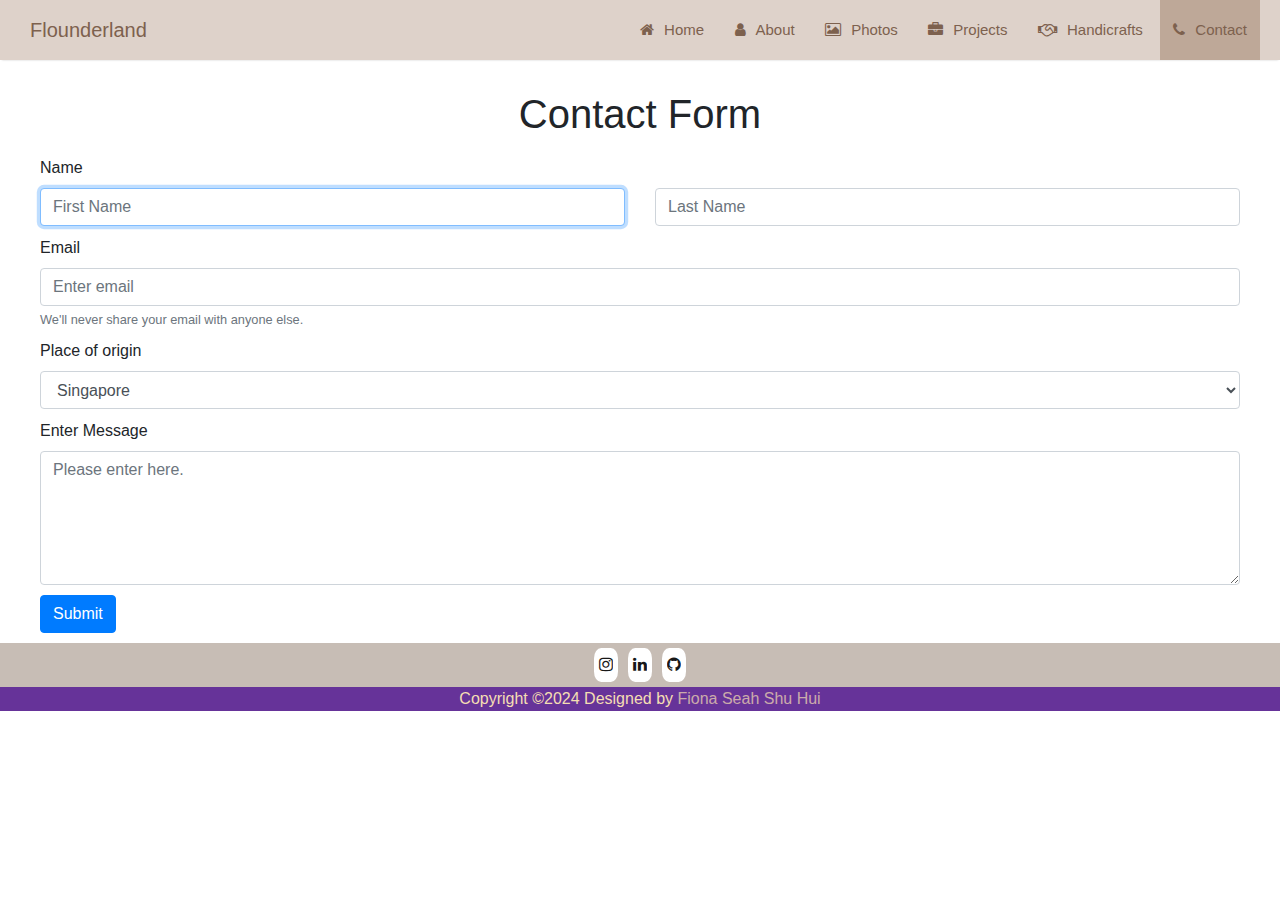
<file: contact.html>
<!DOCTYPE html>
<html lang="en">
  <head>
    <meta charset="UTF-8" />
    <meta http-equiv="X-UA-Compatible" content="IE=edge" />
    <meta name="viewport" content="width=device-width, initial-scale=1.0" />
    <!-- Importing of Libraries -->
    <link
      rel="stylesheet"
      href="https://stackpath.bootstrapcdn.com/font-awesome/4.7.0/css/font-awesome.min.css"
    />
    <link
      rel="stylesheet"
      href="https://cdn.jsdelivr.net/npm/bootstrap@4.0.0/dist/css/bootstrap.min.css"
      integrity="sha384-Gn5384xqQ1aoWXA+058RXPxPg6fy4IWvTNh0E263XmFcJlSAwiGgFAW/dAiS6JXm"
      crossorigin="anonymous"
    />
    <!-- Styles -->
    <link rel="stylesheet" href="assets/styles/index.css" />
    <link rel="stylesheet" href="assets/styles/navigationBar.css" />
    <link rel="stylesheet" href="assets/styles/footer.css" />
    <link rel="stylesheet" href="assets/styles/contact.css" />
    <title>Flounderland</title>
  </head>
  <body>
    
      <nav>
        <div class="navigationBar">
          <input type="checkbox" id="responsive" />
          <label for="responsive" class="responsive">
            <i class="fa fa-bars"></i>
          </label>
          <label class="logo">Flounderland</label>
          <ul>
            <li>
              <a href="index.html"><i class="fa fa-home"></i>Home</a>
            </li>
            <li>
              <a href="#"><i class="fa fa-user"></i>About</a>
            </li>
            <li>
              <a href="#"><i class="fa fa-picture-o"></i>Photos</a>
            </li>
            <li>
              <a href="projects.html"><i class="fa fa-briefcase"></i>Projects</a>
            </li>
            <li>
              <a href="#"><i class="fa fa-handshake-o" s></i>Handicrafts</a>
            </li>
            <li class="active">
              <a href="contact.html"><i class="fa fa-phone" a></i>Contact</a>
            </li>
          </ul>
        </div>
      </nav>
    <div class="contactForm">
      <div class="row" id="header">
        <h1>Contact Form</h1>
      </div>
      <form action="https://api.web3forms.com/submit" method="POST"/>
      <input
          type="hidden"
          name="access_key"
          value="55993fe8-1b09-4b47-b0c9-cfbf58a9c8c9"
        >
        <div class="row" style="margin-top: 10px;">
          <div class="col">
            <label for="name">Name</label>
          </div>
        </div>
        <div class="row">
          <div class="col">
            <input
              autofocus required=""
              type="text" pattern="[A-Za-z]{1,32}"
              class="form-control"
              id="firstname" name="firstname"
              aria-describedby="nameHelp"
              title="Please enter your first name" oninvalid="setCustomValidity('Incorrect Format')"
              onchange="try{setCustomValidity('')}catch(e){}"
              placeholder="First Name"
            />
          </div>
          <div class="col">
            <input
              autofocus
              type="text"
              class="form-control" pattern="[A-Za-z]{1,32}" oninvalid="setCustomValidity('Incorrect Format')"
              onchange="try{setCustomValidity('')}catch(e){}"
              id="lastname" name="lastname"
              aria-describedby="nameHelp"
              title="Please enter your last name"
              placeholder="Last Name"
            />
          </div>
        </div>
        <div class="row" style="margin-top: 10px;">
          <div class="col">
            <label for="email">Email</label>
          </div>
        </div>
        <div class="row">
          <div class="col">
            <input
              type="email" required
              class="form-control"
              id="email" pattern="[a-z0-9._%+\-]+@[a-z0-9.\-]+\.[a-z]{2,}$" oninvalid="setCustomValidity('Incorrect Format')"
              onchange="try{setCustomValidity('')}catch(e){}"
              aria-describedby="emailHelp"
              title="Please enter your email address" name="email"
              placeholder="Enter email"
            />
            <small id="emailHelp" class="form-text text-muted"
              >We'll never share your email with anyone else.</small
            >
          </div>
        </div>
        <div class="row" style="margin-top: 10px;">
          <div class="col">
            <label for="origin">Place of origin</label>
          </div>
        </div>
        <div class="row">
          <div class="col">
            <select class="form-control" id="origin" name="origin"></select>
          </div>
        </div>
        <div class="row" style="margin-top: 10px;">
          <div class="col">
            <label for="message">Enter Message</label>
          </div>
        </div>
        <div class="row">
          <div class="col">
            <textarea name="message" required
              title="Feel free to leave a message." placeholder="Please enter here."
              class="form-control"
              rows="5"
            ></textarea>
          </div>
        </div>
        <button style="margin-top: 10px;" type="submit" class="btn btn-primary">Submit</button>
      </form> 
    </div>
    <footer>
      <div class="footer">
        <div class="social">
          <a href="https://www.instagram.com/fionaseahshuhui2606/"
            ><i class="fa fa-instagram"></i
          ></a>
          <a href="https://www.linkedin.com/in/fiona-seah-shu-hui/"
            ><i class="fa fa-linkedin"></i
          ></a>
          <a href="https://github.com/FionaSeahShuHui"
            ><i class="fa fa-github"></i
          ></a>
        </div>
      </div>
      <div class="footerBottom">
        <p>
          Copyright &copy;2024 Designed by
          <span class="designer">Fiona Seah Shu Hui</span>
        </p>
      </div>
    </footer>
    
    <script src="assets/js/dropdownFields/origin.js"></script>
          <script src="assets/js/contact.js"></script>
          <script
            src="https://web3forms.com/client/script.js"
            async
            defer
          ></script>
          <!--- Bootstrap Scripts -->
          <script
            src="https://code.jquery.com/jquery-3.2.1.slim.min.js"
            integrity="sha384-KJ3o2DKtIkvYIK3UENzmM7KCkRr/rE9/Qpg6aAZGJwFDMVNA/GpGFF93hXpG5KkN"
            crossorigin="anonymous"
          ></script>
          <script
            src="https://cdn.jsdelivr.net/npm/popper.js@1.12.9/dist/umd/popper.min.js"
            integrity="sha384-ApNbgh9B+Y1QKtv3Rn7W3mgPxhU9K/ScQsAP7hUibX39j7fakFPskvXusvfa0b4Q"
            crossorigin="anonymous"
          ></script>
          <script
            src="https://cdn.jsdelivr.net/npm/bootstrap@4.0.0/dist/js/bootstrap.min.js"
            integrity="sha384-JZR6Spejh4U02d8jOt6vLEHfe/JQGiRRSQQxSfFWpi1MquVdAyjUar5+76PVCmYl"
            crossorigin="anonymous"
          ></script>
  </body>
</html>
</file>
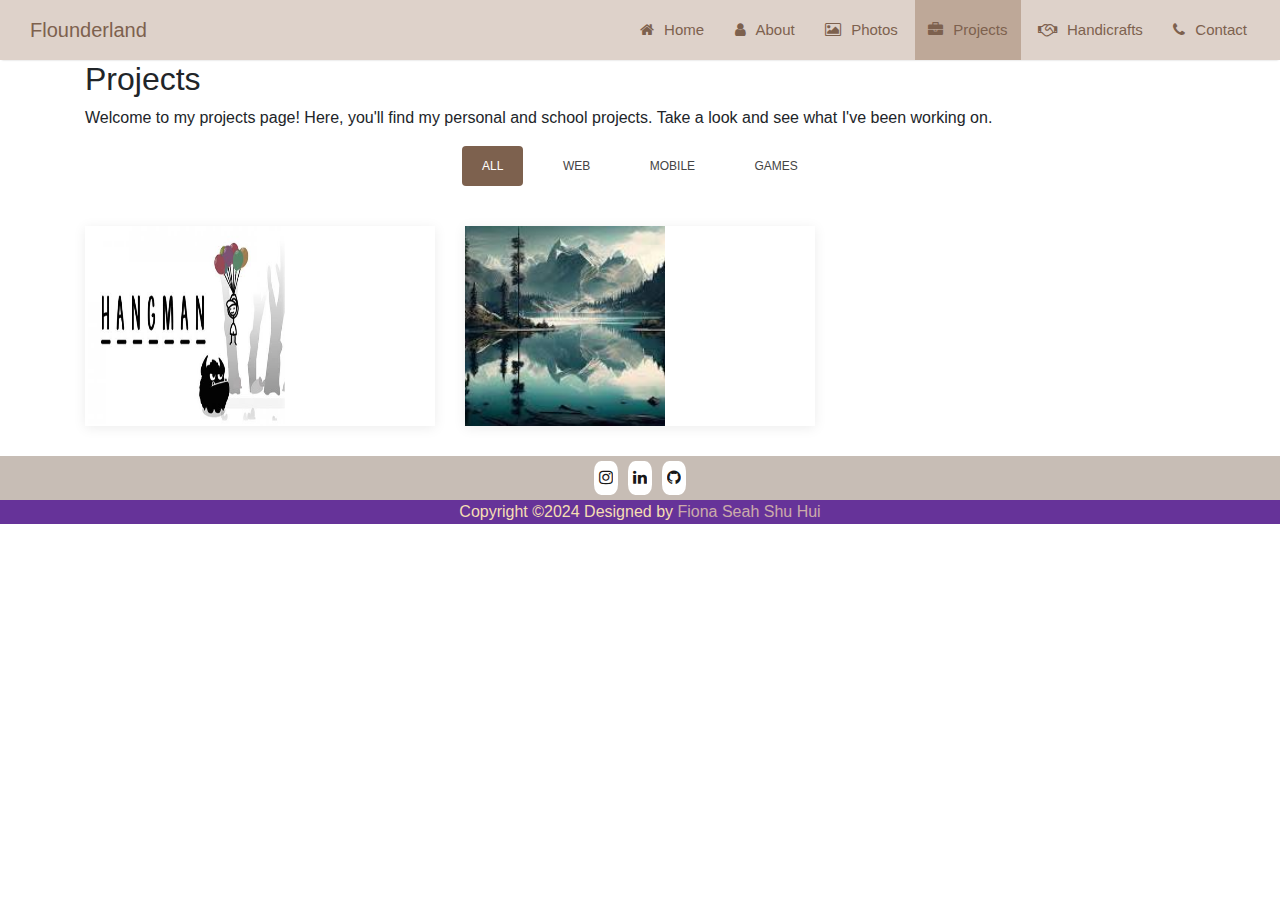
<file: projects.html>
<!DOCTYPE html>
<html lang="en">
  <head>
    <meta charset="UTF-8" />
    <meta http-equiv="X-UA-Compatible" content="IE=edge" />
    <meta name="viewport" content="width=device-width, initial-scale=1.0" />
    <!-- Importing of Libraries -->
    <link
      rel="stylesheet"
      href="https://stackpath.bootstrapcdn.com/font-awesome/4.7.0/css/font-awesome.min.css"
    />
    <link
      rel="stylesheet"
      href="https://cdn.jsdelivr.net/npm/bootstrap@4.0.0/dist/css/bootstrap.min.css"
      integrity="sha384-Gn5384xqQ1aoWXA+058RXPxPg6fy4IWvTNh0E263XmFcJlSAwiGgFAW/dAiS6JXm"
      crossorigin="anonymous"
    />
    <!-- Styles -->
    <link rel="stylesheet" href="assets/styles/index.css" />
    <link rel="stylesheet" href="assets/styles/navigationBar.css" />
    <link rel="stylesheet" href="assets/styles/footer.css" />
    <link rel="stylesheet" href="assets/styles/projects.css" />
    <title>Flounderland</title>
  </head>
  <body>
    <nav>
      <div class="navigationBar">
        <input type="checkbox" id="responsive" />
        <label for="responsive" class="responsive">
          <i class="fa fa-bars"></i>
        </label>
        <label class="logo">Flounderland</label>
        <ul>
          <li>
            <a href="index.html"><i class="fa fa-home"></i>Home</a>
          </li>
          <li>
            <a href="#"><i class="fa fa-user"></i>About</a>
          </li>
          <li>
            <a href="#"><i class="fa fa-picture-o"></i>Photos</a>
          </li>
          <li class="active">
            <a href="projects.html"><i class="fa fa-briefcase"></i>Projects</a>
          </li>
          <li>
            <a href="#"><i class="fa fa-handshake-o" s></i>Handicrafts</a>
          </li>
          <li>
            <a href="contact.html"><i class="fa fa-phone" a></i>Contact</a>
          </li>
        </ul>
      </div>
    </nav>
    <section id="projects" class="projects">
      <div class="container">
        <div class="projectHeader">
          <div class="row">
            <h2>Projects</h2>
          </div>
          <p>
            Welcome to my projects page! Here, you'll find my personal and
            school projects. Take a look and see what I've been working on.
          </p>
        </div>

        <div class="row">
          <div class="col-lg-12">
            <ul id="projectFilterBar">
              <li data-filter="*" class="filterActive">All</li>
              <li data-filter=".filterWeb">Web</li>
              <li data-filter=".filterMobile">Mobile</li>
              <li data-filter=".filterGames">Games</li>
            </ul>
          </div>
        </div>
        <div class="row projectSummary">
          <div class="col-lg-4 col-md-6 projectCardGallery filterGames">
            <div class="projectCard">
              <img src="assets/images/hangmanCover.jpeg" />
              <div class="projectTitle">
                <h4>Project 1</h4>
                <p>Hangman</p>
                <div class="projectDetails">
                  <a href="assets/projects/hangman/hangman.html"
                    ><i class="fa fa-info"></i
                  ></a>
                  <a
                    href="https://fionaseahshuhui.github.io/Hangman/"
                    title="More Details"
                    ><i class="fa fa-link"></i
                  ></a>
                </div>
              </div>
            </div>
          </div>
          <div class="col-lg-4 col-md-6 projectCardGallery filterGames">
            <div class="projectCard">
              <img src="assets/images/Unknown2.jpeg" />
              <div class="projectTitle">
                <h4>Project 2</h4>
                <p>Word Guessing Game</p>
                <div class="projectDetails">
                  <a href="assets/images/Unknown2.jpeg"
                    ><i class="fa fa-plus"></i
                  ></a>
                  <a href=""><i class="fa fa-link"></i></a>
                </div>
              </div>
            </div>
          </div>
        </div>
      </div>
    </section>
    <footer>
      <div class="footer">
        <div class="social">
          <a href="https://www.instagram.com/fionaseahshuhui2606/"
            ><i class="fa fa-instagram"></i
          ></a>
          <a href="https://www.linkedin.com/in/fiona-seah-shu-hui/"
            ><i class="fa fa-linkedin"></i
          ></a>
          <a href="https://github.com/FionaSeahShuHui"
            ><i class="fa fa-github"></i
          ></a>
        </div>
      </div>
      <div class="footerBottom">
        <p>
          Copyright &copy;2024 Designed by
          <span class="designer">Fiona Seah Shu Hui</span>
        </p>
      </div>
    </footer>
    <script src="assets/js/projects.js"></script>
    <script src="assets/libraries/isotopeLayout/isotope.pkgd.min.js"></script>
    <script src="https://web3forms.com/client/script.js" async defer></script>
    <!--- Bootstrap Scripts -->
    <script
      src="https://code.jquery.com/jquery-3.2.1.slim.min.js"
      integrity="sha384-KJ3o2DKtIkvYIK3UENzmM7KCkRr/rE9/Qpg6aAZGJwFDMVNA/GpGFF93hXpG5KkN"
      crossorigin="anonymous"
    ></script>
    <script
      src="https://cdn.jsdelivr.net/npm/popper.js@1.12.9/dist/umd/popper.min.js"
      integrity="sha384-ApNbgh9B+Y1QKtv3Rn7W3mgPxhU9K/ScQsAP7hUibX39j7fakFPskvXusvfa0b4Q"
      crossorigin="anonymous"
    ></script>
    <script
      src="https://cdn.jsdelivr.net/npm/bootstrap@4.0.0/dist/js/bootstrap.min.js"
      integrity="sha384-JZR6Spejh4U02d8jOt6vLEHfe/JQGiRRSQQxSfFWpi1MquVdAyjUar5+76PVCmYl"
      crossorigin="anonymous"
    ></script>
  </body>
</html>
</file>
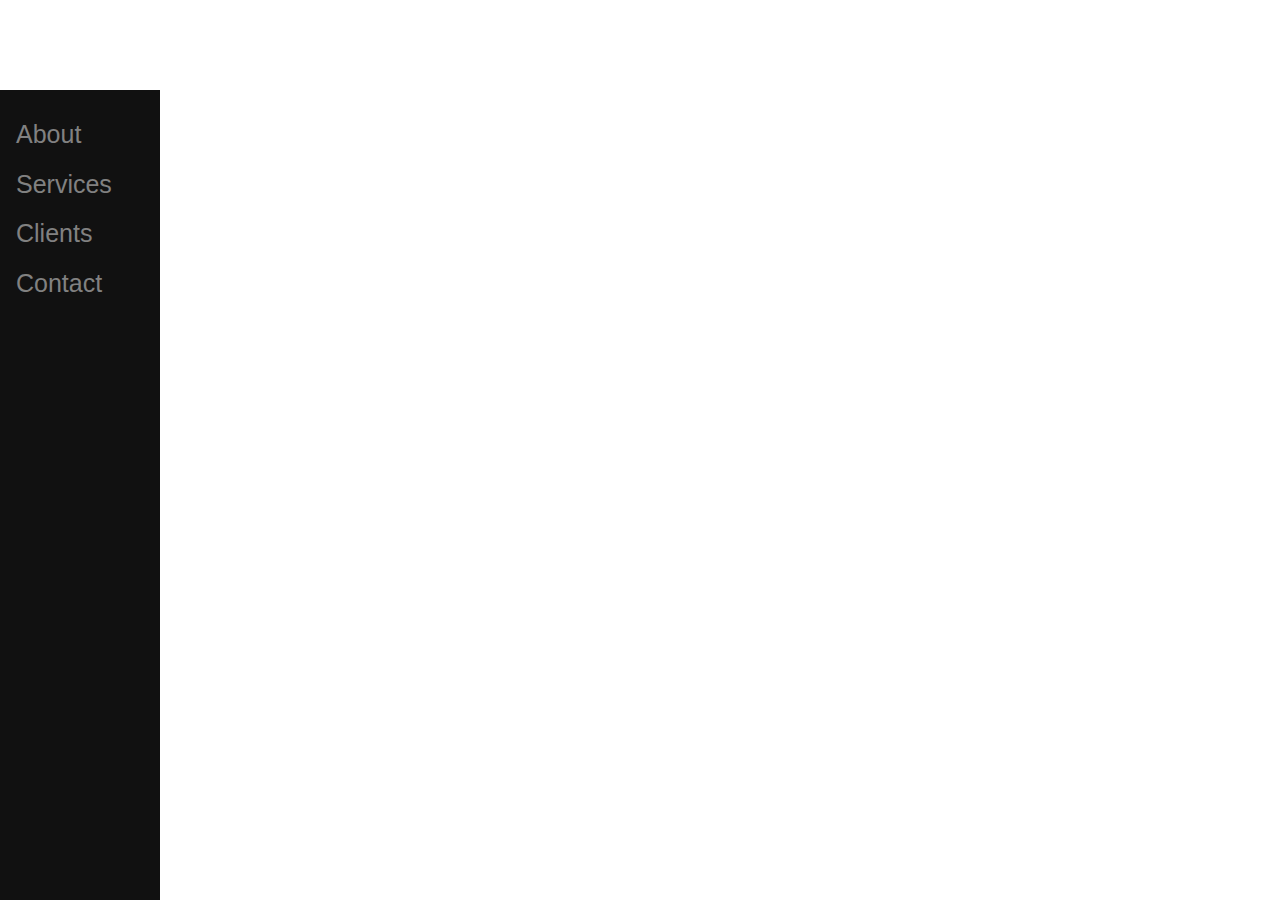
<file: Assets/DefaultTemplate/SideBar.html>
<!DOCTYPE html>

<html lang="en">
  <head>
    <meta name="viewport" content="width=device-width, initial-scale=1" />
    <link
      href="https://cdn.jsdelivr.net/npm/bootstrap@5.0.2/dist/css/bootstrap.min.css"
      rel="stylesheet"
    />
    <script src="https://cdn.jsdelivr.net/npm/bootstrap@5.0.2/dist/js/bootstrap.bundle.min.js"></script>
    <link rel="stylesheet" href="/Assets/CSS/SideBar.css" />
  </head>
  <body>
    <div>
      <div class="sidenav">
        <a href="#">About</a>
        <a href="#">Services</a>
        <a href="#">Clients</a>
        <a href="#">Contact</a>
      </div>
    </div>
  </body>
</html>
</file>
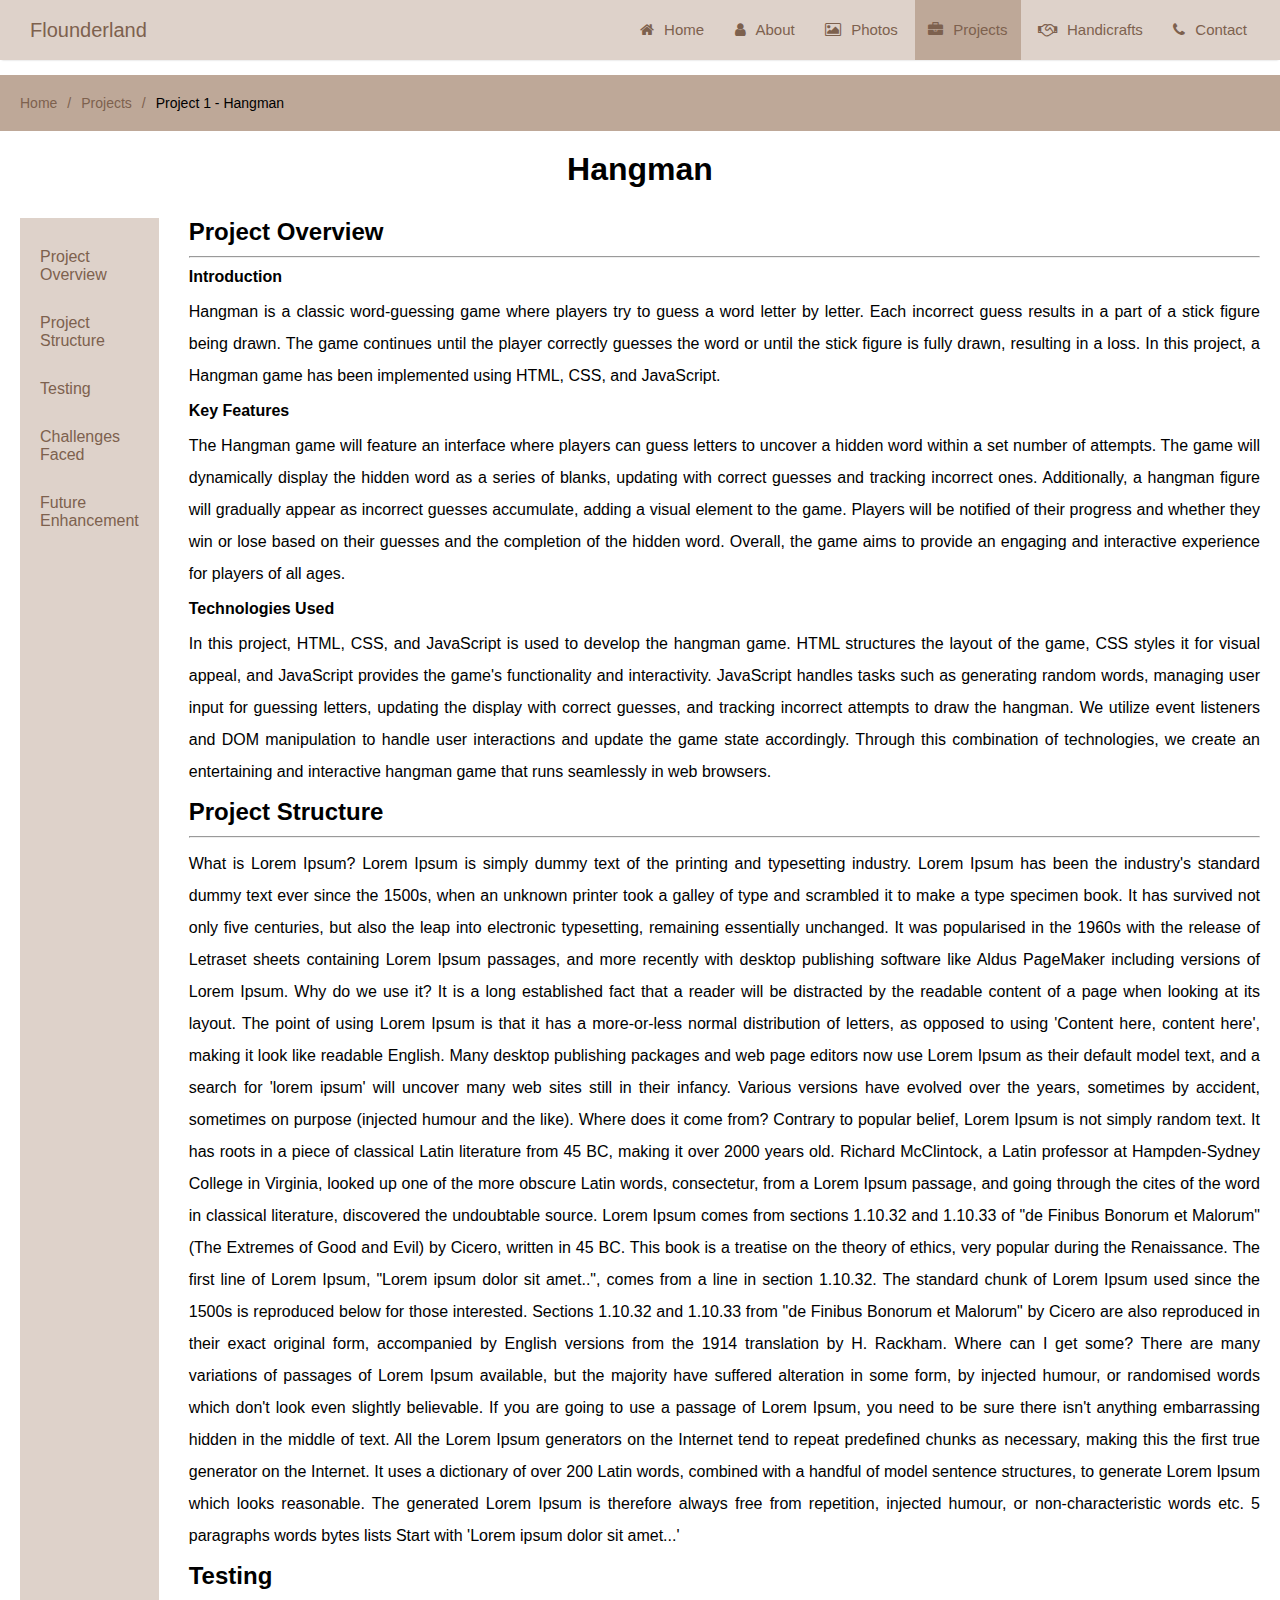
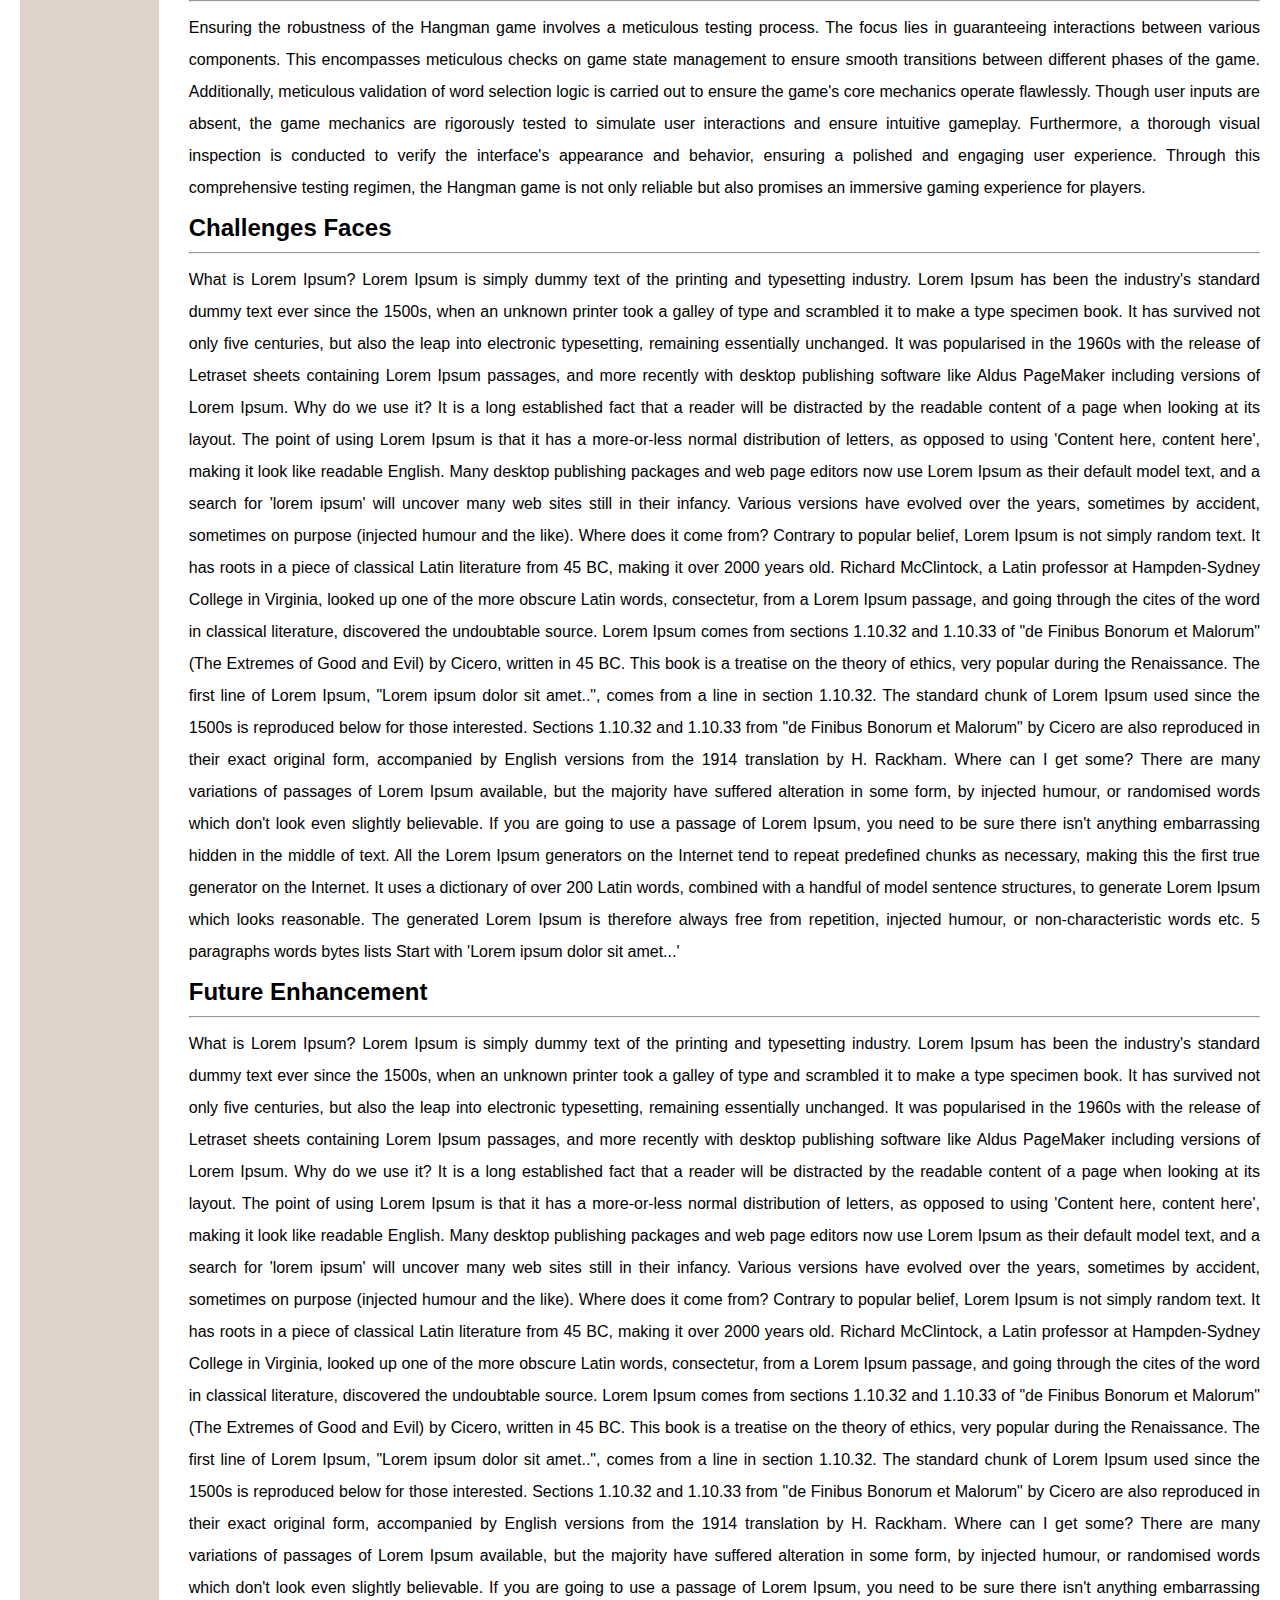
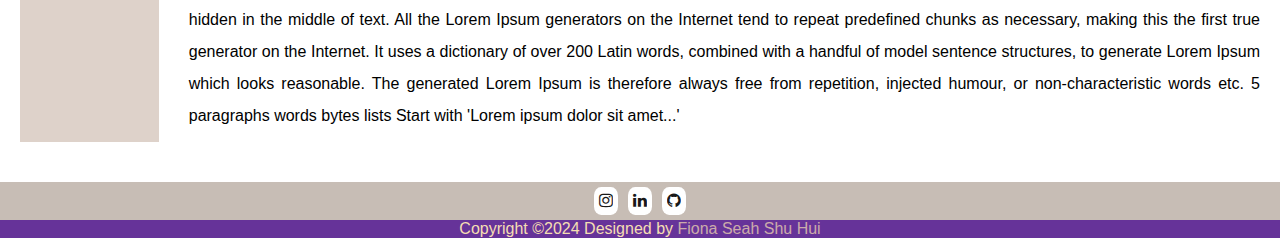
<file: assets/projects/hangman/hangman.html>
<!DOCTYPE html>
<html lang="en">
  <head>
    <meta charset="UTF-8" />
    <meta http-equiv="X-UA-Compatible" content="IE=edge" />
    <meta name="viewport" content="width=device-width, initial-scale=1.0" />
    <!-- Importing of Libraries -->
    <link
      rel="stylesheet"
      href="https://stackpath.bootstrapcdn.com/font-awesome/4.7.0/css/font-awesome.min.css"
    />
    <!-- Styles -->
    <link rel="stylesheet" href="../../../assets/styles/index.css" />
    <link rel="stylesheet" href="../../../assets/styles/navigationBar.css" />
    <link rel="stylesheet" href="../../../assets/styles/footer.css" />
    <link rel="stylesheet" href="../hangman/hangman.css" />
    <title>Flounderland</title>
  </head>
  <body>
    <nav>
      <div class="navigationBar">
        <input type="checkbox" id="responsive" />
        <label for="responsive" class="responsive">
          <i class="fa fa-bars"></i>
        </label>
        <label class="logo">Flounderland</label>
        <ul>
          <li>
            <a href="../../../index.html"><i class="fa fa-home"></i>Home</a>
          </li>
          <li>
            <a href="#"><i class="fa fa-user"></i>About</a>
          </li>
          <li>
            <a href="#"><i class="fa fa-picture-o"></i>Photos</a>
          </li>
          <li class="active">
            <a href="../../../projects.html"
              ><i class="fa fa-briefcase"></i>Projects</a
            >
          </li>
          <li>
            <a href="#"><i class="fa fa-handshake-o" s></i>Handicrafts</a>
          </li>
          <li>
            <a href="../../../contact.html"
              ><i class="fa fa-phone"></i>Contact</a
            >
          </li>
        </ul>
      </div>
    </nav>
    <div class="miniNavBar">
      <div class="container">
        <div class="navBarPath justify-content-between align-items-center">
          <ol>
            <li><a href="../../../index.html">Home</a></li>
            <li><a href="../../../projects.html">Projects</a></li>
            <li>Project 1 - Hangman</li>
          </ol>
        </div>
      </div>
    </div>
    <div class="projectDetails">
      <div class="projectTitle">
        <h1>Hangman</h1>
      </div>
      <div class="projectInformation">
        <div class="projectNaviationBar">
          <a href="#overview" class="navigationBarButton">Project Overview</a>
          <a href="#structure" class="navigationBarButton">Project Structure</a>
          <a href="#testing" class="navigationBarButton">Testing</a>
          <a href="#challenges" class="navigationBarButton">Challenges Faced</a>
          <a href="#enhanchement" class="navigationBarButton"
            >Future Enhancement</a
          >
        </div>
        <div class="projectDescription">
          <div id="overview">
            <h2>Project Overview</h2>
            <hr />
            <h4>Introduction</h4>
            <p>
              Hangman is a classic word-guessing game where players try to guess
              a word letter by letter. Each incorrect guess results in a part of
              a stick figure being drawn. The game continues until the player
              correctly guesses the word or until the stick figure is fully
              drawn, resulting in a loss. In this project, a Hangman game has
              been implemented using HTML, CSS, and JavaScript.
            </p>
            <h4>Key Features</h4>
            <p>
              The Hangman game will feature an interface where players can guess
              letters to uncover a hidden word within a set number of attempts.
              The game will dynamically display the hidden word as a series of
              blanks, updating with correct guesses and tracking incorrect ones.
              Additionally, a hangman figure will gradually appear as incorrect
              guesses accumulate, adding a visual element to the game. Players
              will be notified of their progress and whether they win or lose
              based on their guesses and the completion of the hidden word.
              Overall, the game aims to provide an engaging and interactive
              experience for players of all ages.
            </p>
            <h4>Technologies Used</h4>
            <p>
              In this project, HTML, CSS, and JavaScript is used to develop the
              hangman game. HTML structures the layout of the game, CSS styles
              it for visual appeal, and JavaScript provides the game's
              functionality and interactivity. JavaScript handles tasks such as
              generating random words, managing user input for guessing letters,
              updating the display with correct guesses, and tracking incorrect
              attempts to draw the hangman. We utilize event listeners and DOM
              manipulation to handle user interactions and update the game state
              accordingly. Through this combination of technologies, we create
              an entertaining and interactive hangman game that runs seamlessly
              in web browsers.
            </p>
          </div>
          <div id="structure">
            <h2>Project Structure</h2>
            <hr />
            <p>
              What is Lorem Ipsum? Lorem Ipsum is simply dummy text of the
              printing and typesetting industry. Lorem Ipsum has been the
              industry's standard dummy text ever since the 1500s, when an
              unknown printer took a galley of type and scrambled it to make a
              type specimen book. It has survived not only five centuries, but
              also the leap into electronic typesetting, remaining essentially
              unchanged. It was popularised in the 1960s with the release of
              Letraset sheets containing Lorem Ipsum passages, and more recently
              with desktop publishing software like Aldus PageMaker including
              versions of Lorem Ipsum. Why do we use it? It is a long
              established fact that a reader will be distracted by the readable
              content of a page when looking at its layout. The point of using
              Lorem Ipsum is that it has a more-or-less normal distribution of
              letters, as opposed to using 'Content here, content here', making
              it look like readable English. Many desktop publishing packages
              and web page editors now use Lorem Ipsum as their default model
              text, and a search for 'lorem ipsum' will uncover many web sites
              still in their infancy. Various versions have evolved over the
              years, sometimes by accident, sometimes on purpose (injected
              humour and the like). Where does it come from? Contrary to popular
              belief, Lorem Ipsum is not simply random text. It has roots in a
              piece of classical Latin literature from 45 BC, making it over
              2000 years old. Richard McClintock, a Latin professor at
              Hampden-Sydney College in Virginia, looked up one of the more
              obscure Latin words, consectetur, from a Lorem Ipsum passage, and
              going through the cites of the word in classical literature,
              discovered the undoubtable source. Lorem Ipsum comes from sections
              1.10.32 and 1.10.33 of "de Finibus Bonorum et Malorum" (The
              Extremes of Good and Evil) by Cicero, written in 45 BC. This book
              is a treatise on the theory of ethics, very popular during the
              Renaissance. The first line of Lorem Ipsum, "Lorem ipsum dolor sit
              amet..", comes from a line in section 1.10.32. The standard chunk
              of Lorem Ipsum used since the 1500s is reproduced below for those
              interested. Sections 1.10.32 and 1.10.33 from "de Finibus Bonorum
              et Malorum" by Cicero are also reproduced in their exact original
              form, accompanied by English versions from the 1914 translation by
              H. Rackham. Where can I get some? There are many variations of
              passages of Lorem Ipsum available, but the majority have suffered
              alteration in some form, by injected humour, or randomised words
              which don't look even slightly believable. If you are going to use
              a passage of Lorem Ipsum, you need to be sure there isn't anything
              embarrassing hidden in the middle of text. All the Lorem Ipsum
              generators on the Internet tend to repeat predefined chunks as
              necessary, making this the first true generator on the Internet.
              It uses a dictionary of over 200 Latin words, combined with a
              handful of model sentence structures, to generate Lorem Ipsum
              which looks reasonable. The generated Lorem Ipsum is therefore
              always free from repetition, injected humour, or
              non-characteristic words etc. 5 paragraphs words bytes lists Start
              with 'Lorem ipsum dolor sit amet...'
            </p>
          </div>
          <div id="testing">
            <h2>Testing</h2>
            <hr />
            <p>
              Ensuring the robustness of the Hangman game involves a meticulous
              testing process. The focus lies in guaranteeing interactions
              between various components. This encompasses meticulous checks on
              game state management to ensure smooth transitions between
              different phases of the game. Additionally, meticulous validation
              of word selection logic is carried out to ensure the game's core
              mechanics operate flawlessly. Though user inputs are absent, the
              game mechanics are rigorously tested to simulate user interactions
              and ensure intuitive gameplay. Furthermore, a thorough visual
              inspection is conducted to verify the interface's appearance and
              behavior, ensuring a polished and engaging user experience.
              Through this comprehensive testing regimen, the Hangman game is
              not only reliable but also promises an immersive gaming experience
              for players.
            </p>
          </div>
          <div id="challenges">
            <h2>Challenges Faces</h2>
            <hr />
            <p>
              What is Lorem Ipsum? Lorem Ipsum is simply dummy text of the
              printing and typesetting industry. Lorem Ipsum has been the
              industry's standard dummy text ever since the 1500s, when an
              unknown printer took a galley of type and scrambled it to make a
              type specimen book. It has survived not only five centuries, but
              also the leap into electronic typesetting, remaining essentially
              unchanged. It was popularised in the 1960s with the release of
              Letraset sheets containing Lorem Ipsum passages, and more recently
              with desktop publishing software like Aldus PageMaker including
              versions of Lorem Ipsum. Why do we use it? It is a long
              established fact that a reader will be distracted by the readable
              content of a page when looking at its layout. The point of using
              Lorem Ipsum is that it has a more-or-less normal distribution of
              letters, as opposed to using 'Content here, content here', making
              it look like readable English. Many desktop publishing packages
              and web page editors now use Lorem Ipsum as their default model
              text, and a search for 'lorem ipsum' will uncover many web sites
              still in their infancy. Various versions have evolved over the
              years, sometimes by accident, sometimes on purpose (injected
              humour and the like). Where does it come from? Contrary to popular
              belief, Lorem Ipsum is not simply random text. It has roots in a
              piece of classical Latin literature from 45 BC, making it over
              2000 years old. Richard McClintock, a Latin professor at
              Hampden-Sydney College in Virginia, looked up one of the more
              obscure Latin words, consectetur, from a Lorem Ipsum passage, and
              going through the cites of the word in classical literature,
              discovered the undoubtable source. Lorem Ipsum comes from sections
              1.10.32 and 1.10.33 of "de Finibus Bonorum et Malorum" (The
              Extremes of Good and Evil) by Cicero, written in 45 BC. This book
              is a treatise on the theory of ethics, very popular during the
              Renaissance. The first line of Lorem Ipsum, "Lorem ipsum dolor sit
              amet..", comes from a line in section 1.10.32. The standard chunk
              of Lorem Ipsum used since the 1500s is reproduced below for those
              interested. Sections 1.10.32 and 1.10.33 from "de Finibus Bonorum
              et Malorum" by Cicero are also reproduced in their exact original
              form, accompanied by English versions from the 1914 translation by
              H. Rackham. Where can I get some? There are many variations of
              passages of Lorem Ipsum available, but the majority have suffered
              alteration in some form, by injected humour, or randomised words
              which don't look even slightly believable. If you are going to use
              a passage of Lorem Ipsum, you need to be sure there isn't anything
              embarrassing hidden in the middle of text. All the Lorem Ipsum
              generators on the Internet tend to repeat predefined chunks as
              necessary, making this the first true generator on the Internet.
              It uses a dictionary of over 200 Latin words, combined with a
              handful of model sentence structures, to generate Lorem Ipsum
              which looks reasonable. The generated Lorem Ipsum is therefore
              always free from repetition, injected humour, or
              non-characteristic words etc. 5 paragraphs words bytes lists Start
              with 'Lorem ipsum dolor sit amet...'
            </p>
          </div>
          <div id="enhanchement">
            <h2>Future Enhancement</h2>
            <hr />
            <p>
              What is Lorem Ipsum? Lorem Ipsum is simply dummy text of the
              printing and typesetting industry. Lorem Ipsum has been the
              industry's standard dummy text ever since the 1500s, when an
              unknown printer took a galley of type and scrambled it to make a
              type specimen book. It has survived not only five centuries, but
              also the leap into electronic typesetting, remaining essentially
              unchanged. It was popularised in the 1960s with the release of
              Letraset sheets containing Lorem Ipsum passages, and more recently
              with desktop publishing software like Aldus PageMaker including
              versions of Lorem Ipsum. Why do we use it? It is a long
              established fact that a reader will be distracted by the readable
              content of a page when looking at its layout. The point of using
              Lorem Ipsum is that it has a more-or-less normal distribution of
              letters, as opposed to using 'Content here, content here', making
              it look like readable English. Many desktop publishing packages
              and web page editors now use Lorem Ipsum as their default model
              text, and a search for 'lorem ipsum' will uncover many web sites
              still in their infancy. Various versions have evolved over the
              years, sometimes by accident, sometimes on purpose (injected
              humour and the like). Where does it come from? Contrary to popular
              belief, Lorem Ipsum is not simply random text. It has roots in a
              piece of classical Latin literature from 45 BC, making it over
              2000 years old. Richard McClintock, a Latin professor at
              Hampden-Sydney College in Virginia, looked up one of the more
              obscure Latin words, consectetur, from a Lorem Ipsum passage, and
              going through the cites of the word in classical literature,
              discovered the undoubtable source. Lorem Ipsum comes from sections
              1.10.32 and 1.10.33 of "de Finibus Bonorum et Malorum" (The
              Extremes of Good and Evil) by Cicero, written in 45 BC. This book
              is a treatise on the theory of ethics, very popular during the
              Renaissance. The first line of Lorem Ipsum, "Lorem ipsum dolor sit
              amet..", comes from a line in section 1.10.32. The standard chunk
              of Lorem Ipsum used since the 1500s is reproduced below for those
              interested. Sections 1.10.32 and 1.10.33 from "de Finibus Bonorum
              et Malorum" by Cicero are also reproduced in their exact original
              form, accompanied by English versions from the 1914 translation by
              H. Rackham. Where can I get some? There are many variations of
              passages of Lorem Ipsum available, but the majority have suffered
              alteration in some form, by injected humour, or randomised words
              which don't look even slightly believable. If you are going to use
              a passage of Lorem Ipsum, you need to be sure there isn't anything
              embarrassing hidden in the middle of text. All the Lorem Ipsum
              generators on the Internet tend to repeat predefined chunks as
              necessary, making this the first true generator on the Internet.
              It uses a dictionary of over 200 Latin words, combined with a
              handful of model sentence structures, to generate Lorem Ipsum
              which looks reasonable. The generated Lorem Ipsum is therefore
              always free from repetition, injected humour, or
              non-characteristic words etc. 5 paragraphs words bytes lists Start
              with 'Lorem ipsum dolor sit amet...'
            </p>
          </div>
        </div>
      </div>
    </div>
    <footer id="footer">
      <div class="footer">
        <div class="social">
          <a href="https://www.instagram.com/fionaseahshuhui2606/"
            ><i class="fa fa-instagram"></i
          ></a>
          <a href="https://www.linkedin.com/in/fiona-seah-shu-hui/"
            ><i class="fa fa-linkedin"></i
          ></a>
          <a href="https://github.com/FionaSeahShuHui"
            ><i class="fa fa-github"></i
          ></a>
        </div>
      </div>
      <div class="footerBottom">
        <p>
          Copyright &copy;2024 Designed by
          <span class="designer">Fiona Seah Shu Hui</span>
        </p>
      </div>
    </footer>
    <button id="scrollTopBtn" onclick="scrollToTop()">
      <i class="fa fa-chevron-up" aria-hidden="true"></i>
    </button>
    <script src="hangman.js"></script>
  </body>
</html>
</file>
<file: assets/styles/index.css>
* {
  padding: 0;
  margin: 0;
}
</file>
<file: assets/styles/navigationBar.css>
.navigationBar {
  box-sizing: border-box;
  font-family: sans-serif;
  text-decoration: none;
}

nav {
  background: #ded2ca;
  height: 60px;
  width: 100%;
  box-shadow: 0 2px 2px -2px rgba(0, 0, 0, 0.2);
}

.logo {
  color: #7d614e;
  font-size: 20px;
  line-height: 60px;
  padding: 0 30px;
}

nav ul {
  float: right;
  margin-right: 20px;
  list-style: none;
}

nav ul li {
  display: inline-block;
  line-height: 60px;
  margin: 0 0px;
}

nav ul li a {
  color: #7d614e;
  font-size: 15px;
  text-transform: capitalize;
  padding: 7px 13px;
  border-radius: 3px;
  text-decoration: none;
}

nav ul li a i {
  margin-right: 10px;
}

nav ul li.active {
  background-color: #bea898;
}

a:hover {
  transition: 0.5s;
  color: white;
  text-decoration: none;
}

.responsive {
  font-size: 25px;
  color: #7d614e;
  float: right;
  line-height: 60px;
  margin-right: 40px;
  cursor: pointer;
  display: none;
}

#responsive {
  display: none;
}

/* Handphone & Tablet Size */
@media (max-width: 952px) {
  .navigationBar {
    width: 100%;
    z-index: 1;
    height: 60px;
    background: #ded2ca;
    position: fixed;
  }

  .logo {
    font-size: 20px;
    padding: 0 30px;
  }

  .responsive {
    display: block;
  }

  nav ul {
    position: fixed;
    width: 100%;
    height: 100%;
    background-color: #cebdb1;
    top: 60px;
    left: 100%; /* Allow The OverLay Navigation Bar to hide */
    text-align: center;
    transition: all 0.5s;
    z-index: 1;
  }

  nav ul li {
    display: block;
    margin: 20px 0;
    line-height: 30px;
  }

  nav ul li a {
    font-size: 20px;
  }

  nav ul li.active {
    background: #bea898;
  }

  a:hover {
    color: white;
    text-decoration: none;
    background: none;
  }

  #responsive:checked ~ ul {
    left: 0;
  }
}
</file>
<file: assets/styles/footer.css>
footer {
  background-color: #c7bdb5;
  box-sizing: border-box;
  width: 100%;
}

.social {
  display: flex;
  justify-content: center;
}

.social a {
  text-decoration: none;
  padding: 5px;
  background-color: white;
  margin: 5px;
  border-radius: 30%;
  cursor: pointer;
}

.social a i {
  font-size: 1em;
  color: black;
  opacity: 0.9;
}

.social a:hover {
  background-color: #7d614e;
  transition: 0.5s;
}

.social a:hover i {
  color: white;
  transition: 0.5s;
}

.footerBottom {
  background-color: rebeccapurple;
  text-align: center;
  color: white;
  font-family: Arial, Helvetica, sans-serif;
}

footer .footerBottom p {
  color: wheat;
}

.designer {
  opacity: 0.7;
  letter-spacing: 1;
  font-weight: 400;
}
</file>
<file: assets/styles/contact.css>
.contactForm {
  margin: 20px 40px 10px 40px;
}

.contactForm #header {
  display: flex;
  justify-content: center;
  align-items: center;
}

.contactForm h1 {
  margin-top: 10px;
}

@media (max-width: 858px) {
  .contactForm {
    margin-top: 0px; /* Add margin to the top of the contact form to prevent overlap with the navbar */
    position: relative;
  }

  .contactForm #header {
    margin-top: 20px;
  }
}
</file>
<file: assets/styles/projects.css>
.projects .projectCardGallery {
  margin-bottom: 30px;
}

.projects #projectFilterBar {
  padding: 0;
  margin: 0 0 35px 0;
  list-style: none;
  text-align: center;
}

.projects #projectFilterBar li {
  cursor: pointer;
  margin: 0 15px 15px 0;
  display: inline-block;
  padding: 10px 20px;
  font-size: 12px;
  line-height: 20px;
  color: #444;
  border-radius: 4px;
  text-transform: uppercase;
  background: #fff;
  margin-bottom: 5px;
  transition: all 0.3s ease-in-out;
}

.projects #projectFilterBar li:hover,
.projects #projectFilterBar li.filterActive {
  background: #7d614e;
  color: #fff;
}

.projects #projectFilterBar li:last-child {
  margin-right: 0;
}

.projects .projectCard {
  box-shadow: 0px 2px 12px rgba(0, 0, 0, 0.08);
  transition: 0.3s;
  position: relative;
  overflow: hidden;
}

.projects .projectCard img {
  transition: 0.3s;
  height: 200px;
  width: 200px;
}

.projects .projectCard .projectTitle {
  display: flex;
  justify-content: center;
  align-items: center;
  flex-direction: column;
  opacity: 0;
  position: absolute;
  bottom: 0;
  top: 0;
  left: 0;
  right: 0;
  transition: 0.3s;
  text-align: center;
  background: #bea898;
  padding-bottom: 30px;
}

.projects .projectCard .projectTitle h4 {
  font-size: 20px;
  color: #fff;
  font-weight: 600;
}

.projects .projectCard .projectTitle p {
  color: #fff;
  font-size: 14px;
  text-transform: uppercase;
}

.projects .projectCard .projectTitle a {
  color: #7d614e;
  text-decoration: none;
  margin: 0 4px;
  line-height: 0;
  background-color: #fff;
  border-radius: 50px;
  text-align: center;
  width: 36px;
  height: 36px;
  display: inline-flex;
  align-items: center;
  justify-content: center;
  transition: 0.3s;
}

.projects .projectCard .projectTitle a i {
  font-size: 22px;
  line-height: 0;
}

.projects .projectCard .projectTitle a:hover {
  background: #ded2ca;
  color: #fff;
}

.projects .projectCard:hover {
  box-shadow: 0px 4px 14px rgba(0, 0, 0, 0.16);
}

.projects .projectCard:hover .projectTitle {
  opacity: 1;
  padding-bottom: 0;
}

.projects .projectCard:hover img {
  transform: scale(1.1);
}
</file>
<file: Assets/CSS/SideBar.css>
body {
  font-family: "Lato", sans-serif;
}

.sidenav {
  height: 90%;
  width: 160px;
  position: fixed;
  z-index: 1;
  top: 10%;
  left: 0;
  background-color: #111;
  overflow-x: hidden;
  padding-top: 20px;
}

.sidenav a {
  padding: 6px 8px 6px 16px;
  text-decoration: none;
  font-size: 25px;
  color: #818181;
  display: block;
}

.sidenav a:hover {
  color: #f1f1f1;
}

.main {
  margin-left: 160px; /* Same as the width of the sidenav */
  font-size: 28px; /* Increased text to enable scrolling */
  padding: 0px 10px;
}

@media screen and (max-height: 450px) {
  .sidenav {
    padding-top: 15px;
  }
  .sidenav a {
    font-size: 18px;
  }
}
</file>
<file: assets/projects/hangman/hangman.css>
* {
  font-family: Arial, Helvetica, sans-serif;
}

.miniNavBar {
  margin-top: 15px;
  margin-bottom: 20px;
  padding: 15px 0;
  background-color: #bea898;
  padding: 20px;
}

.miniNavBar .navBarPath ol li a {
  text-decoration: none;
  cursor: pointer;
  color: #7d614e;
}

.miniNavBar .navBarPath ol li a:hover {
  text-decoration: none;
  cursor: pointer;
  color: white;
}

.miniNavBar h2 {
  font-size: 24px;
  font-weight: 300;
  color: #7d614e;
}

.miniNavBar ol {
  display: flex;
  flex-wrap: wrap;
  list-style: none;
  padding: 0;
  margin: 0;
  font-size: 14px;
  text-decoration: none;
  cursor: default;
}

.miniNavBar ol li + li {
  padding-left: 10px;
}

.miniNavBar ol li + li::before {
  display: inline-block;
  padding-right: 10px;
  content: "/";
  color: #7d614e;
}

.projectDetails .projectTitle {
  text-align: center;
  margin-bottom: 10px;
}

.projectDetails .projectInformation {
  display: flex;
}

.projectDetails .projectNaviationBar {
  width: 2000px;
  background-color: #ded2ca;
  padding: 20px;
}

.projectDetails .projectInformation {
  flex: 1;
  padding: 20px;
  margin-bottom: 20px;
}

.projectDetails .projectNaviationBar a {
  padding: 10px 0;
  text-decoration: none;
  font-size: 16px;
  color: #7d614e;
  display: block;
  margin-bottom: 10px;
}

.projectDetails .projectNaviationBar a:hover {
  color: black;
}

.projectDetails .projectDescription {
  margin-left: 30px;
}

.projectDetails .projectDescription h2 {
  margin-bottom: 10px;
}

.projectDetails .projectDescription hr {
  margin-bottom: 10px;
}

.projectDetails .projectDescription h4 {
  margin-bottom: 10px;
}

.projectDetails .projectDescription p {
  margin-bottom: 10px;
  text-align: justify;
  line-height: 2em;
}

#scrollTopBtn {
  display: none;
  position: fixed;
  bottom: 20px;
  right: 20px;
  z-index: 99;
  font-size: 16px;
  color: #7d614e;
  transform: translate(-50%, -50%);
  width: 60px;
  height: 60px;
  border-radius: 50%;
  background-color: #ded2ca;
  border: none;
  outline: none;
  cursor: pointer;
}

#scrollTopBtn:hover {
  background-color: #7d614e;
  color: white;
}
</file>
